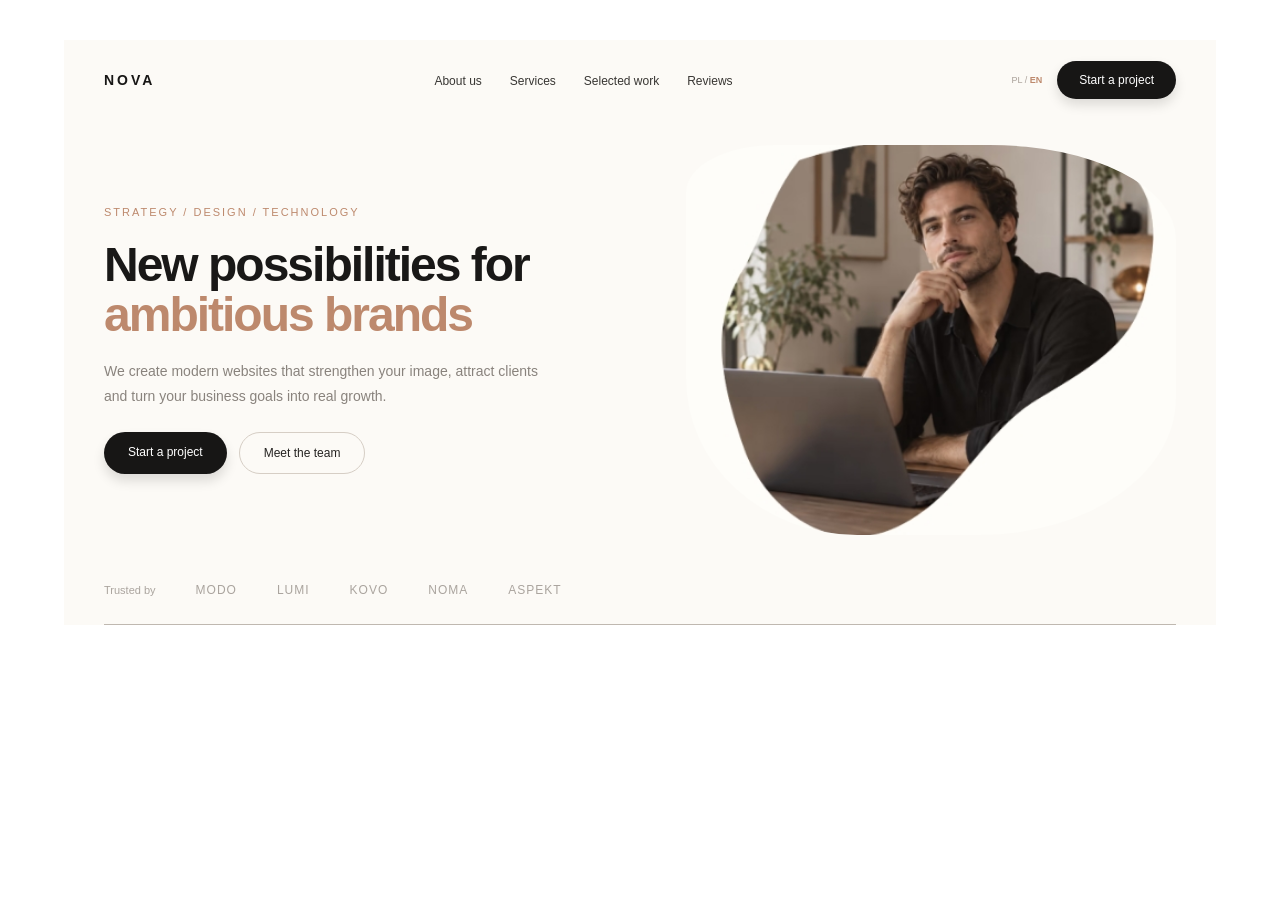
<file: Navbar_assigment/index.html>
<!DOCTYPE html>
<html lang="en">
<head>
    <meta charset="UTF-8">
    <meta name="viewport" content="width=device-width, initial-scale=1.0">
    <title>NOVA - Creative Agency</title>
    <link rel="stylesheet" href="../Navbar_assigment/style.css">
</head>
<body>

    <main class="container">

        <!-- Navbar -->
        <nav class="navbar">
            <a href="#" class="logo">NOVA</a>

            <ul class="nav-links">
                <li><a href="#about">About us</a></li>
                <li><a href="#services">Services</a></li>
                <li><a href="#work">Selected work</a></li>
                <li><a href="#reviews">Reviews</a></li>
            </ul>

            <div class="nav-right">
                <span class="language">PL / <b>EN</b></span>
                <a href="#contact" class="nav-button">Start a project</a>
            </div>

            <!-- Hamburger menu -->
            <input type="checkbox" id="menu-toggle">
            <label for="menu-toggle" class="hamburger">
                <span></span>
                <span></span>
                <span></span>
            </label>

            <div class="mobile-menu">
                <a href="#about">About us</a>
                <a href="#services">Services</a>
                <a href="#work">Selected work</a>
                <a href="#reviews">Reviews</a>
                <a href="#contact">Start a project</a>
            </div>
        </nav>

        <!-- Hero Section -->
        <section class="hero" id="about">

            <div class="hero-content">
                <p class="eyebrow">
                    STRATEGY / DESIGN / TECHNOLOGY
                </p>

                <h1>
                    New possibilities for
                    <span>ambitious brands</span>
                </h1>

                <p class="description">
                    We create modern websites that strengthen your image,
                    attract clients and turn your business goals into real growth.
                </p>

                <div class="hero-buttons">
                    <a href="#contact" class="btn primary">
                        Start a project
                    </a>

                    <a href="#team" class="btn secondary">
                        Meet the team
                    </a>
                </div>
            </div>

            <div class="hero-image">
                <img
                    src="../Navbar_assigment/Image/Photo.jpeg"
                    alt="Creative professional working"
                >
            </div>

        </section>

        <!-- Trusted Brands -->
        <footer class="trusted">
            <span class="trusted-label">Trusted by</span>
            <span>MODO</span>
            <span>LUMI</span>
            <span>KOVO</span>
            <span>NOMA</span>
            <span>ASPEKT</span>
        </footer>

    </main>

</body>
</html>
</file>
<file: Navbar_assigment/style.css>
/* Remove default spacing */
* {
    margin: 0;
    padding: 0;
    box-sizing: border-box;
}

html {
    scroll-behavior: smooth;
}

body {
    font-family: Arial, Helvetica, sans-serif;
    background-color: #ffffff;
    color: #191817;
    padding: 40px 5%;
}

/* Main page container */
.container {
    max-width: 1200px;
    margin: 0 auto;
    background-color: #fcfaf6;
    padding: 0 40px;
}

/* Navbar */
.navbar {
    min-height: 80px;
    display: flex;
    align-items: center;
    justify-content: space-between;
    position: relative;
    gap: 20px;
}

/* Logo */
.logo {
    color: #171615;
    text-decoration: none;
    font-size: 14px;
    letter-spacing: 3px;
    font-weight: bold;
}

/* Navigation links */
.nav-links {
    display: flex;
    list-style: none;
    gap: 28px;
}

.nav-links a {
    text-decoration: none;
    color: #383633;
    font-size: 12px;
    transition: color 0.3s;
}

.nav-links a:hover {
    color: #bd896d;
}

/* Right side of navbar */
.nav-right {
    display: flex;
    align-items: center;
    gap: 15px;
}

.language {
    font-size: 9px;
    color: #aaa19a;
}

.language b {
    color: #bd896d;
}

.nav-button,
.btn {
    text-decoration: none;
    border-radius: 30px;
    font-size: 12px;
    display: inline-block;
    transition: 0.3s;
}

.nav-button {
    background-color: #171615;
    color: white;
    padding: 12px 22px;
    box-shadow: 0 6px 12px #00000020;
}

.nav-button:hover,
.primary:hover {
    background-color: #bd896d;
}

/* Hide mobile menu controls on desktop */
#menu-toggle,
.hamburger,
.mobile-menu {
    display: none;
}

/* Hero section layout */
.hero {
    min-height: 410px;
    display: flex;
    align-items: center;
    justify-content: space-between;
    gap: 45px;
    padding: 25px 0 20px;
}

/* Left side */
.hero-content {
    flex: 1;
    max-width: 510px;
}

.eyebrow {
    font-size: 11px;
    letter-spacing: 2px;
    color: #bd896d;
    margin-bottom: 22px;
}

h1 {
    font-size: clamp(32px, 4vw, 48px);
    line-height: 1.03;
    letter-spacing: -2px;
    margin-bottom: 20px;
}

h1 span {
    display: block;
    color: #bd896d;
}

.description {
    max-width: 440px;
    color: #89837d;
    font-size: 14px;
    line-height: 1.8;
    margin-bottom: 22px;
}

/* Hero buttons */
.hero-buttons {
    display: flex;
    gap: 12px;
    flex-wrap: wrap;
}

.btn {
    padding: 13px 24px;
}

.primary {
    background-color: #171615;
    color: white;
    box-shadow: 0 7px 12px #00000020;
}

.secondary {
    border: 1px solid #d6cec5;
    color: #252321;
}

.secondary:hover {
    background-color: #f0e7de;
}

/* Right side image */
.hero-image {
    flex: 1;
    max-width: 490px;
    height: 390px;
    overflow: hidden;

    /* Organic curved shape */
    border-radius: 18% 38% 40% 35% / 12% 24% 35% 40%;
}

.hero-image img {
    width: 100%;
    height: 100%;
    object-fit: cover;
    object-position: center;
    display: block;
}

/* Trusted brands footer */
.trusted {
    min-height: 70px;
    border-bottom: 1px solid #bfb8b0;
    display: flex;
    align-items: center;
    gap: 40px;
    flex-wrap: wrap;
    font-size: 12px;
    color: #aaa49e;
    letter-spacing: 1px;
}

.trusted-label {
    font-size: 11px;
    letter-spacing: 0;
}

/* Tablet and mobile responsive design */
@media (max-width: 850px) {
    body {
        padding: 15px;
    }

    .container {
        padding: 0 24px;
    }

    .nav-links,
    .nav-right {
        display: none;
    }

    .navbar {
        min-height: 70px;
        flex-wrap: wrap;
    }

    /* Hamburger icon */
    .hamburger {
        display: flex;
        flex-direction: column;
        gap: 5px;
        cursor: pointer;
        padding: 8px;
        margin-left: auto;
    }

    .hamburger span {
        width: 25px;
        height: 2px;
        background-color: #191817;
        display: block;
    }

    /* Mobile dropdown menu */
    .mobile-menu {
        display: none;
        flex-direction: column;
        gap: 18px;
        width: 100%;
        padding: 20px 0;
        border-top: 1px solid #e8e1d9;
    }

    .mobile-menu a {
        color: #252321;
        text-decoration: none;
        font-size: 14px;
    }

    #menu-toggle:checked ~ .mobile-menu {
        display: flex;
    }

    .hero {
        flex-direction: column;
        align-items: stretch;
        gap: 35px;
        padding: 40px 0;
    }

    .hero-content {
        max-width: 100%;
    }

    .hero-image {
        max-width: 100%;
        width: 100%;
        height: 350px;
    }

    .trusted {
        gap: 22px;
        padding: 20px 0;
    }
}

/* Small mobile screens */
@media (max-width: 480px) {
    .container {
        padding: 0 18px;
    }

    h1 {
        font-size: 36px;
        letter-spacing: -1.5px;
    }

    .description {
        font-size: 13px;
    }

    .hero-image {
        height: 280px;
    }

    .trusted {
        gap: 18px;
        font-size: 10px;
    }
}
</file>
